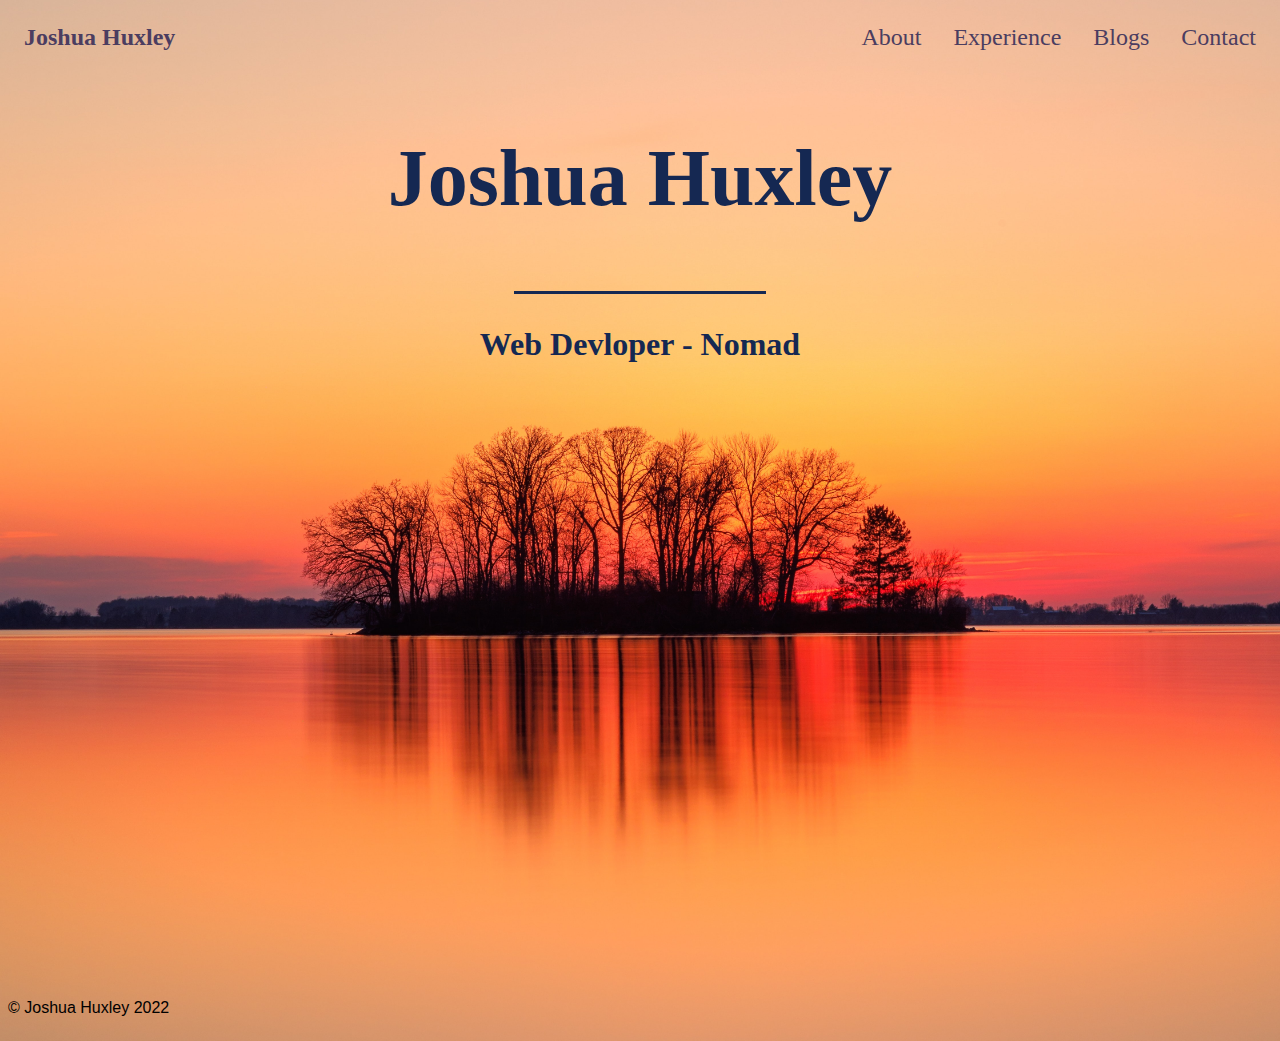
<file: backup/index.html>
<!DOCTYPE html>
<html lang="en">
  <head>
    <meta charset="UTF-8" />
    <meta http-equiv="X-UA-Compatible" content="IE=edge" />
    <meta name="viewport" content="width=device-width, initial-scale=1.0" />
    <title>Joshua Huxley - Portfolio</title>
    <link rel="stylesheet" href="css/globals.css" />
    <link rel="stylesheet" href="css/navbar.css" />
    <link rel="stylesheet" href="css/home.css" />
  </head>
  <body class="home">
    <nav class="nav">
      <h1><a href="index.html">Joshua Huxley</a></h1>

      <ul>
        <li><a href="about.html">About</a></li>
        <li><a href="experience.html">Experience</a></li>
        <li><a href="blogs.html">Blogs</a></li>
        <li><a href="contact.html">Contact</a></li>
      </ul>
    </nav>

    <main>
      <h2>Joshua Huxley</h2>
      <hr />
      <h3>Web Devloper - Nomad</h3>
    </main>

    <footer>
      <p>&copy Joshua Huxley 2022</p>
    </footer>
  </body>
</html>
</file>
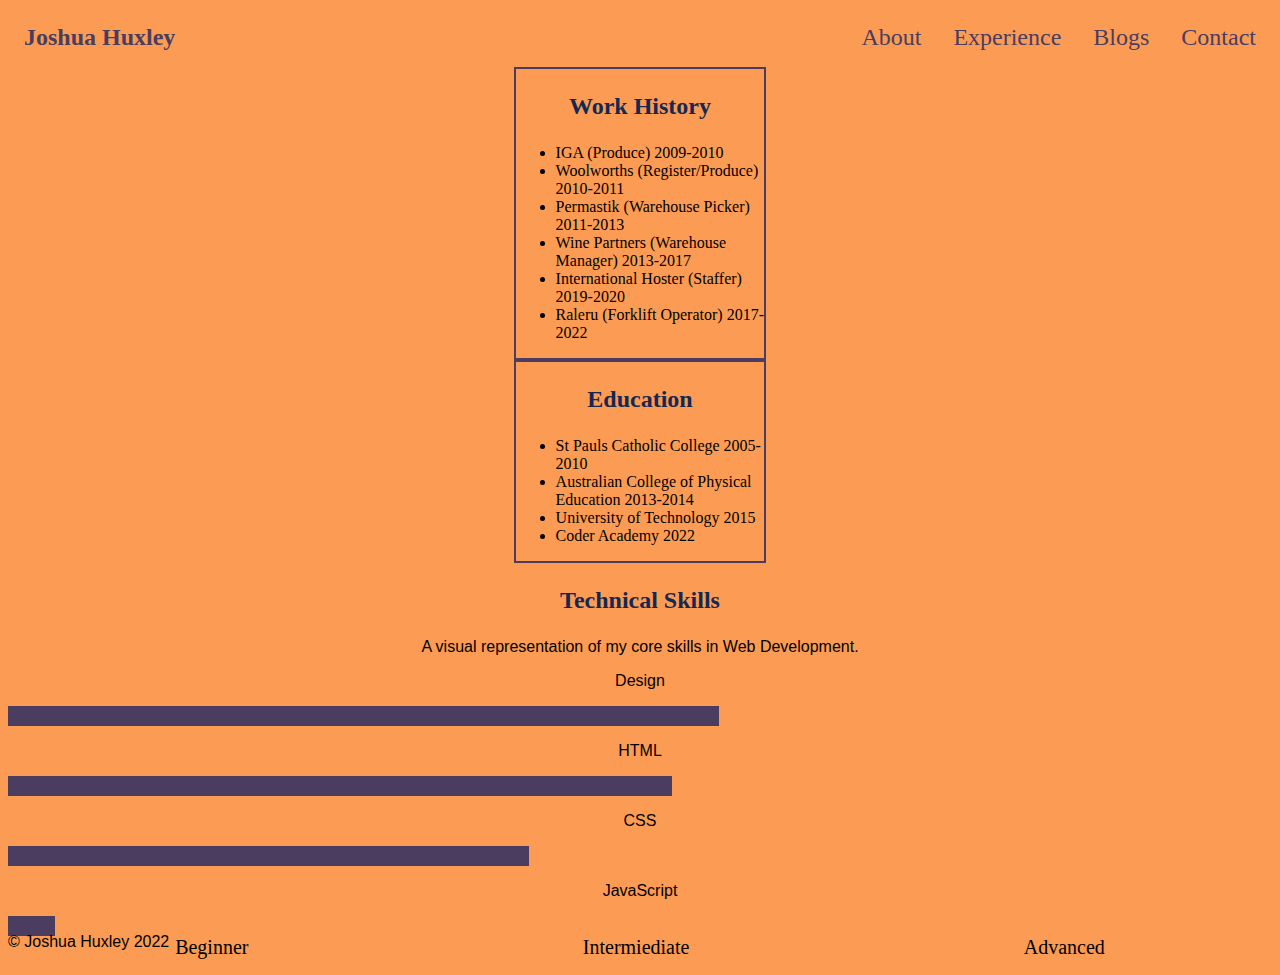
<file: backup/experience.html>
<!DOCTYPE html>
<html lang="en">
  <head>
    <meta charset="UTF-8" />
    <meta http-equiv="X-UA-Compatible" content="IE=edge" />
    <meta name="viewport" content="width=device-width, initial-scale=1.0" />
    <title>Joshua Huxley - Portfolio</title>
    <link rel="stylesheet" href="css/globals.css" />
    <link rel="stylesheet" href="css/navbar.css" />
    <link rel="stylesheet" href="css/experience.css" />
  </head>

  <body class="experience orange">
    <nav class="nav">
      <div>
        <h1><a href="index.html">Joshua Huxley</a></h1>
      </div>

      <div>
        <ul>
          <li><a href="about.html">About</a></li>
          <li><a href="experience.html">Experience</a></li>
          <li><a href="blogs.html">Blogs</a></li>
          <li><a href="contact.html">Contact</a></li>
        </ul>
      </div>
    </nav>

    <main>
      <div class="experience-container">
        <div class="work">
          <h3>Work History</h3>
          <ul>
            <li>IGA (Produce) 2009-2010</li>
            <li>Woolworths (Register/Produce) 2010-2011</li>
            <li>Permastik (Warehouse Picker) 2011-2013</li>
            <li>Wine Partners (Warehouse Manager) 2013-2017</li>
            <li>International Hoster (Staffer) 2019-2020</li>
            <li>Raleru (Forklift Operator) 2017-2022</li>
          </ul>
        </div>

        <div class="study">
          <h3>Education</h3>
          <ul>
            <li>St Pauls Catholic College 2005-2010</li>
            <li>Australian College of Physical Education 2013-2014</li>
            <li>University of Technology 2015</li>
            <li>Coder Academy 2022</li>
          </ul>
        </div>
      </div>

      <section>
        <h3>Technical Skills</h3>
        <p>A visual representation of my core skills in Web Development.</p>

        <p>Design</p>
        <div class="skill-container">
          <div class="skills design"></div>
        </div>

        <p>HTML</p>
        <div class="skill-container">
          <div class="skills html"></div>
        </div>

        <p>CSS</p>
        <div class="skill-container">
          <div class="skills css"></div>
        </div>

        <p>JavaScript</p>
        <div class="skill-container">
          <div class="skills js"></div>
        </div>

        <div class="level">
          <div>Beginner</div>
          <div>Intermiediate</div>
          <div>Advanced</div>
        </div>
      </section>
    </main>

    <footer class="bottom">
      <p>&copy Joshua Huxley 2022</p>
    </footer>
  </body>
</html>
</file>
<file: backup/css/globals.css>
html {
  box-sizing: border-box;
}
*,
*:before,
*:after {
  box-sizing: inherit;
}

body {
  position: relative;
}

h1 {
  margin: 0;
  padding: 0;
  font-size: 1.2rem;
}

h2 {
  color: #152852;
  text-align: center;
  font-size: 300%;
}

p {
  text-align: center;
  color: black;
  font-size: 100%;
  font-family: "Roboto", sans-serif;
}

.orange {
  background-color: #fc9c54;
}

main {
  min-height: 100vh;
}

footer {
  position: absolute;
  bottom: 0;
  text-align: center;
}
</file>
<file: backup/css/navbar.css>
nav {
  display: flex;
  align-items: center;
  justify-content: space-between;
  font-size: 120%;
  padding: 1rem;
}

nav ul {
  list-style-type: none;
  padding: 0%;
  margin: 0%;
  display: flex;
  flex-flow: row wrap;
  justify-content: flex-end;
  align-items: center;
  gap: 2rem;
}

nav a {
  color: #4b3d60;
  text-decoration: none;
  display: block;
  font-size: 125%;
}

nav a:hover {
  color: #ffe373;
}
</file>
<file: backup/css/home.css>
.home {
  background: url(../assets/earth.jpg) no-repeat center center fixed;
  -webkit-background-size: cover;
  -moz-background-size: cover;
  -o-background-size: cover;
  background-size: cover;
}

h2 {
  color: #152852;
  text-align: center;
  font-size: 500%;
}

h3 {
  color: #152852;
  text-align: center;
  font-size: 200%;
}

hr {
  height: 3px;
  width: 20%;
  border-width: 0;
  color: #152852;
  background-color: #152852;
}
</file>
<file: backup/css/experience.css>
h3 {
  color: #152852;
  text-align: center;
  font-size: 150%;
}

/* Experience container */

.work {
  margin: auto;
  border: 2px solid #4b3d60;
  background-color: #fc9c54;
  width: 20%;
}

.study {
  margin: auto;
  border: 2px solid #4b3d60;
  background-color: #fc9c54;
  width: 20%;
}

/* Container for skill bars */

.experience .skill-container {
  width: 75%; /* Full width */
  background-color: #fc9c54;
}

.experience .skills {
  text-align: start; /* Right-align text */
  padding-top: 10px; /* Add top padding */
  padding-bottom: 10px; /* Add bottom padding */
  color: white; /* White text color */
}

.experience .design {
  width: 75%;
  background-color: #4b3d60;
}

.experience .html {
  width: 70%;
  background-color: #4b3d60;
}
.experience .css {
  width: 55%;
  background-color: #4b3d60;
}
.experience .js {
  width: 5%;
  background-color: #4b3d60;
}

.experience .level {
  display: flex;
  flex-direction: row;
  justify-content: space-around;
  font-size: 125%;
}
</file>
